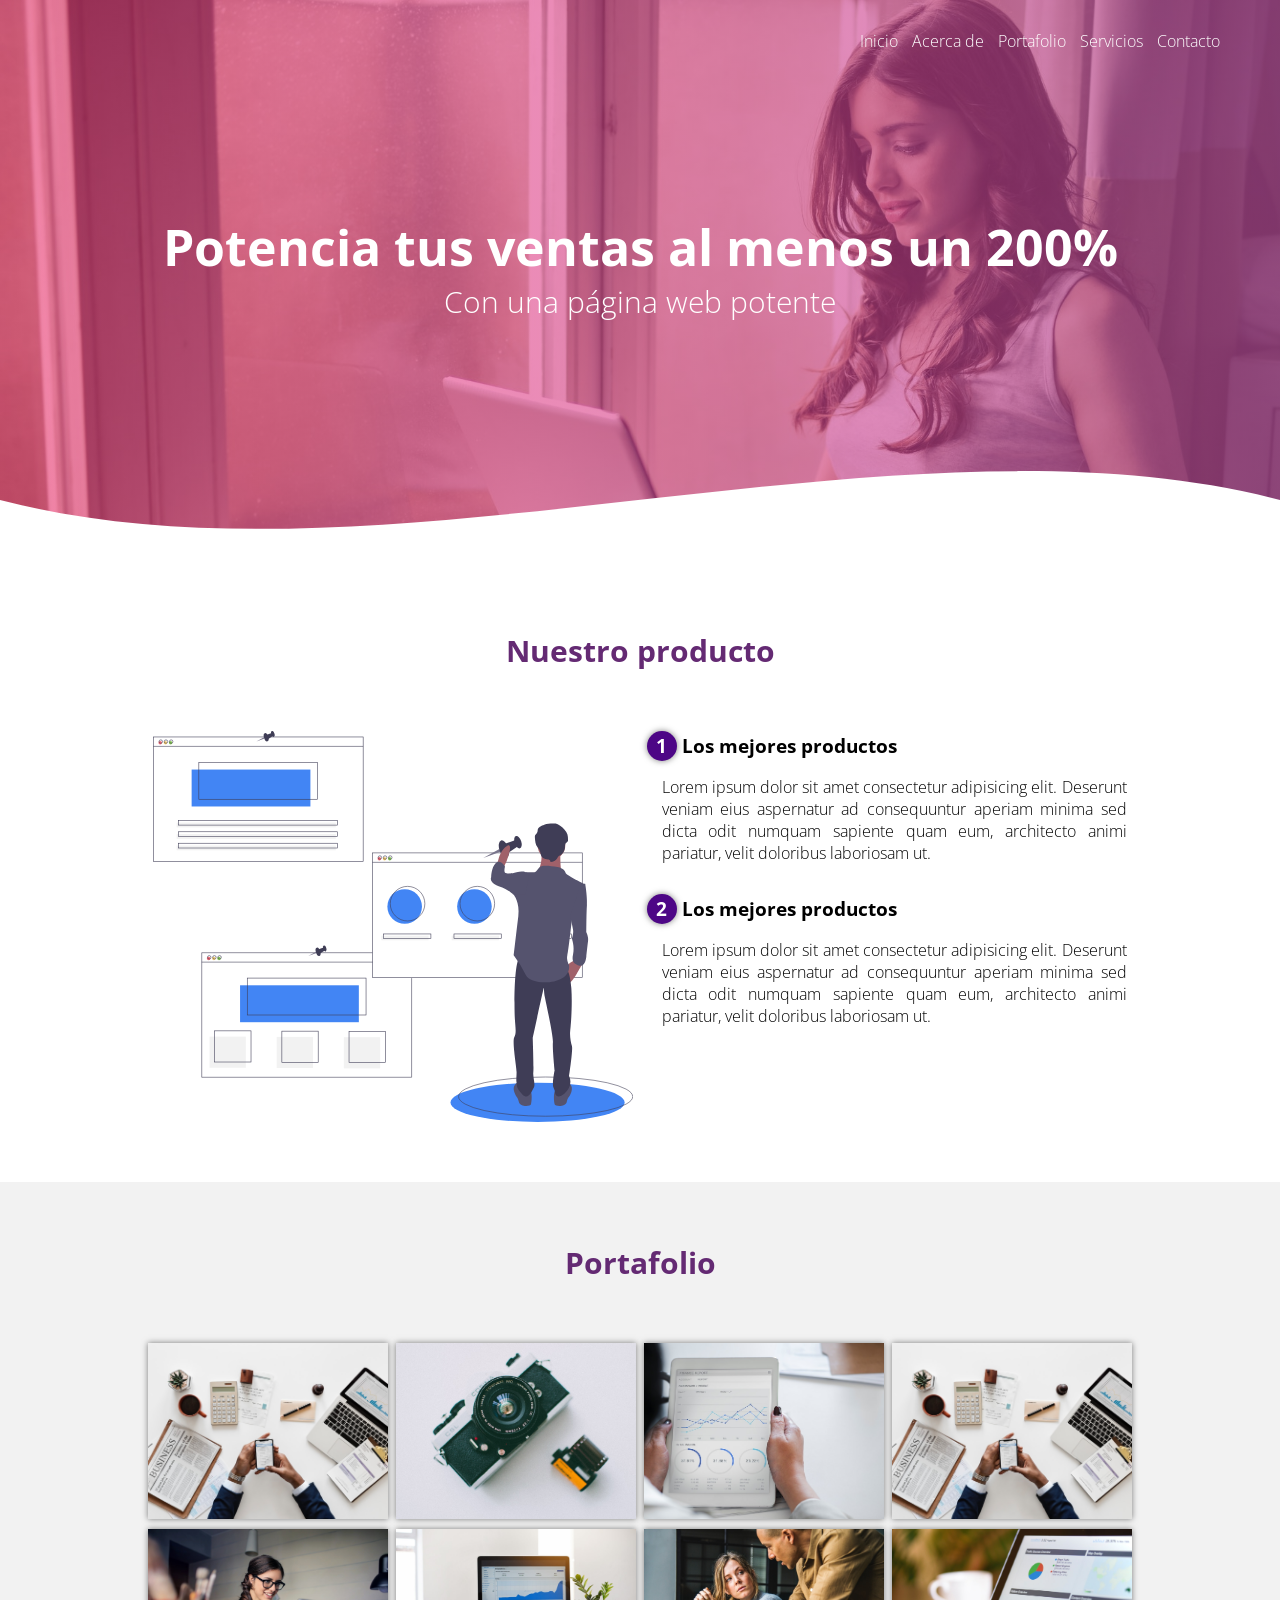
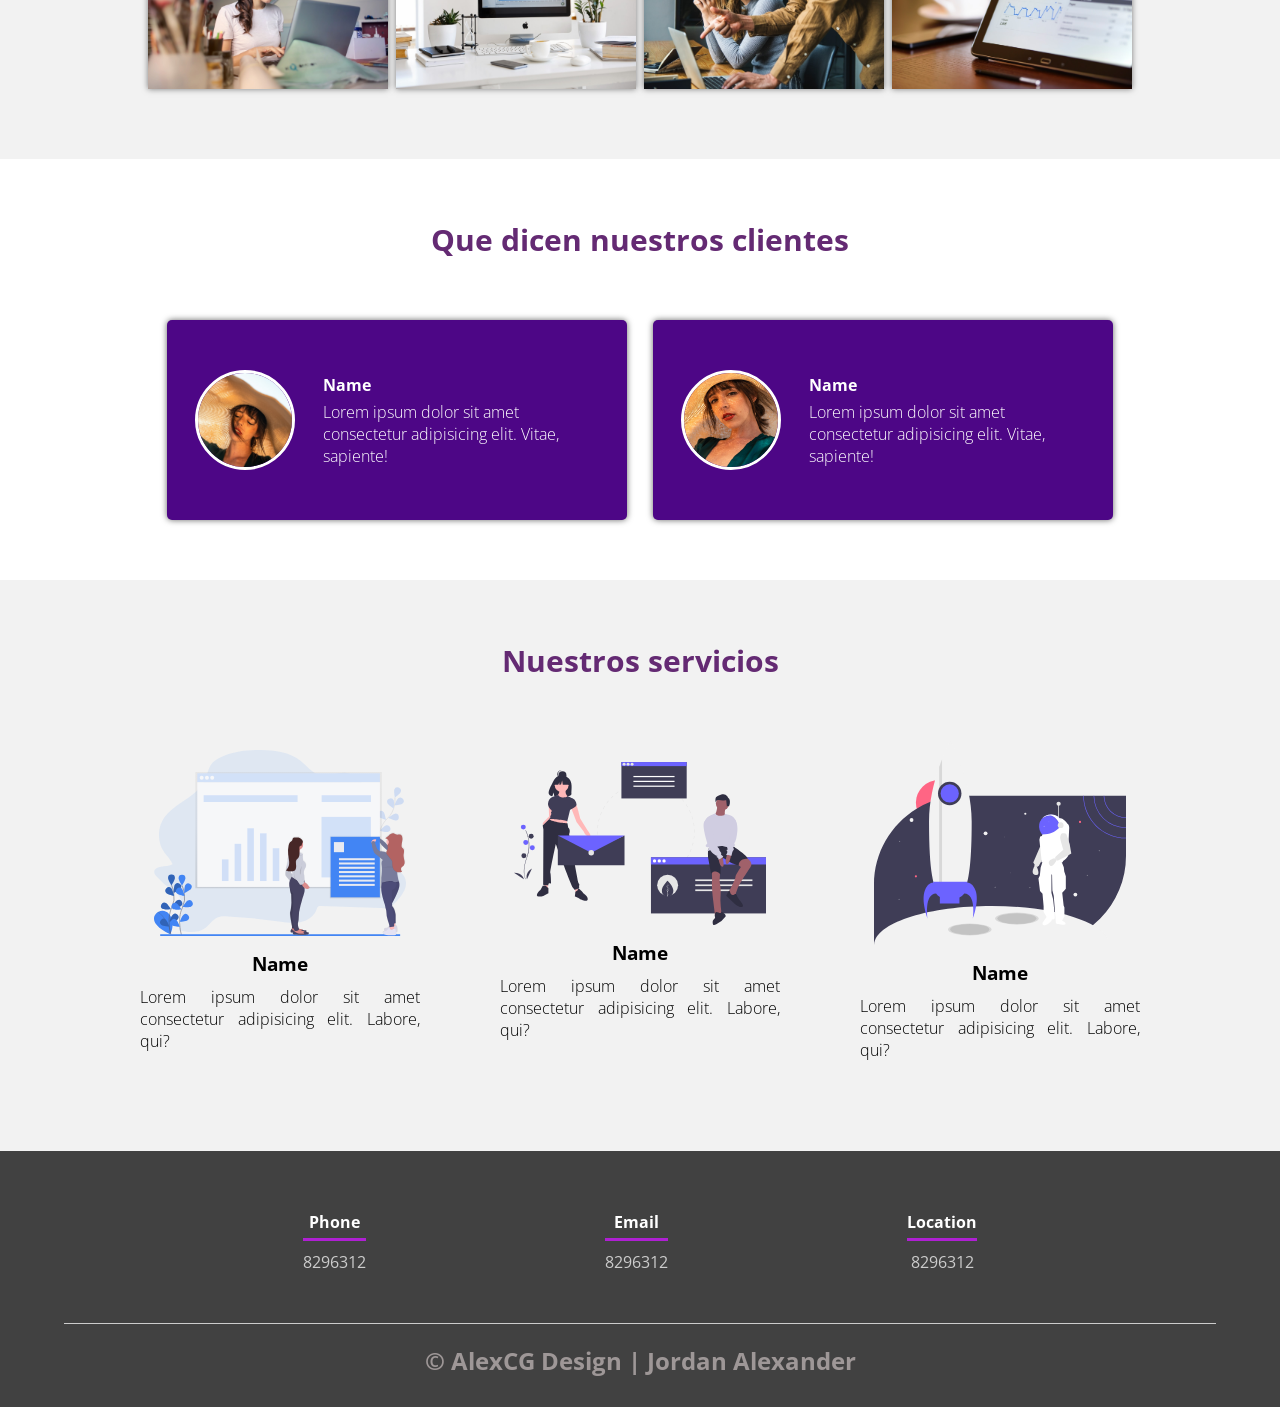
<file: frontend/img/index.html>
<!DOCTYPE html>
<html lang="es">

<head>
    <meta charset="UTF-8">
    <meta name="viewport" content="width=device-width, initial-scale=1.0">
    <meta http-equiv="X-UA-Compatible" content="ie=edge">
    <title>Página web AlexCG</title>
    <link rel="shortcut icon" href="img/alexcgdesign.png" type="image/x-icon">
    <link rel="stylesheet" href="css/estilos.css">
    <link href="https://fonts.googleapis.com/css?family=Open+Sans:300,400,700,800&display=swap" rel="stylesheet"> 
</head>

<body>
    <header>
        <nav>
            <a href="#">Inicio</a>
            <a href="#">Acerca de</a>
            <a href="#">Portafolio</a>
            <a href="#">Servicios</a>
            <a href="#">Contacto</a>
        </nav>
        <section class="textos-header">
            <h1>Potencia tus ventas al menos un 200%</h1>
            <h2>Con una página web potente</h2>
        </section>
        <div class="wave" style="height: 150px; overflow: hidden;"><svg viewBox="0 0 500 150" preserveAspectRatio="none"
                style="height: 100%; width: 100%;">
                <path d="M0.00,49.98 C150.00,150.00 349.20,-50.00 500.00,49.98 L500.00,150.00 L0.00,150.00 Z"
                    style="stroke: none; fill: #fff;"></path>
            </svg></div>
    </header>
    <main>
        <section class="contenedor sobre-nosotros">
            <h2 class="titulo">Nuestro producto</h2>
            <div class="contenedor-sobre-nosotros">
                <img src="img/ilustracion2.svg" alt="" class="imagen-about-us">
                <div class="contenido-textos">
                    <h3><span>1</span>Los mejores productos</h3>
                    <p>Lorem ipsum dolor sit amet consectetur adipisicing elit. Deserunt veniam eius aspernatur ad
                        consequuntur aperiam minima sed dicta odit numquam sapiente quam eum, architecto animi pariatur,
                        velit doloribus laboriosam ut.</p>
                    <h3><span>2</span>Los mejores productos</h3>
                    <p>Lorem ipsum dolor sit amet consectetur adipisicing elit. Deserunt veniam eius aspernatur ad
                        consequuntur aperiam minima sed dicta odit numquam sapiente quam eum, architecto animi pariatur,
                        velit doloribus laboriosam ut.</p>
                </div>
            </div>
        </section>
        <section class="portafolio">
            <div class="contenedor">
                <h2 class="titulo">Portafolio</h2>
                <div class="galeria-port">
                    <div class="imagen-port">
                        <img src="img/img1.jpg" alt="">
                        <div class="hover-galeria">
                            <img src="img/icono1.png" alt="">
                            <p>Nuestro trabajo</p>
                        </div>
                    </div>
                    <div class="imagen-port">
                        <img src="img/img2.jpg" alt="">
                        <div class="hover-galeria">
                            <img src="img/icono1.png" alt="">
                            <p>Nuestro trabajo</p>
                        </div>
                    </div>
                    <div class="imagen-port">
                        <img src="img/img3.jpg" alt="">
                        <div class="hover-galeria">
                            <img src="img/icono1.png" alt="">
                            <p>Nuestro trabajo</p>
                        </div>
                    </div>
                    <div class="imagen-port">
                        <img src="img/img1.jpg" alt="">
                        <div class="hover-galeria">
                            <img src="img/icono1.png" alt="">
                            <p>Nuestro trabajo</p>
                        </div>
                    </div>
                    <div class="imagen-port">
                        <img src="img/img4.jpg" alt="">
                        <div class="hover-galeria">
                            <img src="img/icono1.png" alt="">
                            <p>Nuestro trabajo</p>
                        </div>
                    </div>
                    <div class="imagen-port">
                        <img src="img/img5.jpg" alt="">
                        <div class="hover-galeria">
                            <img src="img/icono1.png" alt="">
                            <p>Nuestro trabajo</p>
                        </div>
                    </div>
                    <div class="imagen-port">
                        <img src="img/img6.jpg" alt="">
                        <div class="hover-galeria">
                            <img src="img/icono1.png" alt="">
                            <p>Nuestro trabajo</p>
                        </div>
                    </div>
                    <div class="imagen-port">
                        <img src="img/img7.jpg" alt="">
                        <div class="hover-galeria">
                            <img src="img/icono1.png" alt="">
                            <p>Nuestro trabajo</p>
                        </div>
                    </div>
                </div>
            </div>
        </section>
        <section class="clientes contenedor">
            <h2 class="titulo">Que dicen nuestros clientes</h2>
            <div class="cards">
                <div class="card">
                    <img src="img/face1.jpg" alt="">
                    <div class="contenido-texto-card">
                        <h4>Name</h4>
                        <p>Lorem ipsum dolor sit amet consectetur adipisicing elit. Vitae, sapiente!</p>
                    </div>
                </div>
                <div class="card">
                    <img src="img/face2.jpg" alt="">
                    <div class="contenido-texto-card">
                        <h4>Name</h4>
                        <p>Lorem ipsum dolor sit amet consectetur adipisicing elit. Vitae, sapiente!</p>
                    </div>
                </div>
            </div>
        </section>
        <section class="about-services">
            <div class="contenedor">
                <h2 class="titulo">Nuestros servicios</h2>
                <div class="servicio-cont">
                    <div class="servicio-ind">
                        <img src="img/ilustracion1.svg" alt="">
                        <h3>Name</h3>
                        <p>Lorem ipsum dolor sit amet consectetur adipisicing elit. Labore, qui?</p>
                    </div>
                    <div class="servicio-ind">
                        <img src="img/ilustracion4.svg" alt="">
                        <h3>Name</h3>
                        <p>Lorem ipsum dolor sit amet consectetur adipisicing elit. Labore, qui?</p>
                    </div>
                    <div class="servicio-ind">
                        <img src="img/ilustracion3.svg" alt="">
                        <h3>Name</h3>
                        <p>Lorem ipsum dolor sit amet consectetur adipisicing elit. Labore, qui?</p>
                    </div>
                </div>
            </div>
        </section>
    </main>
    <footer>
        <div class="contenedor-footer">
            <div class="content-foo">
                <h4>Phone</h4>
                <p>8296312</p>
            </div>
            <div class="content-foo">
                <h4>Email</h4>
                <p>8296312</p>
            </div>
            <div class="content-foo">
                <h4>Location</h4>
                <p>8296312</p>
            </div>
        </div>
        <h2 class="titulo-final">&copy; AlexCG Design | Jordan Alexander</h2>
    </footer>
</body>

</html>
</file>
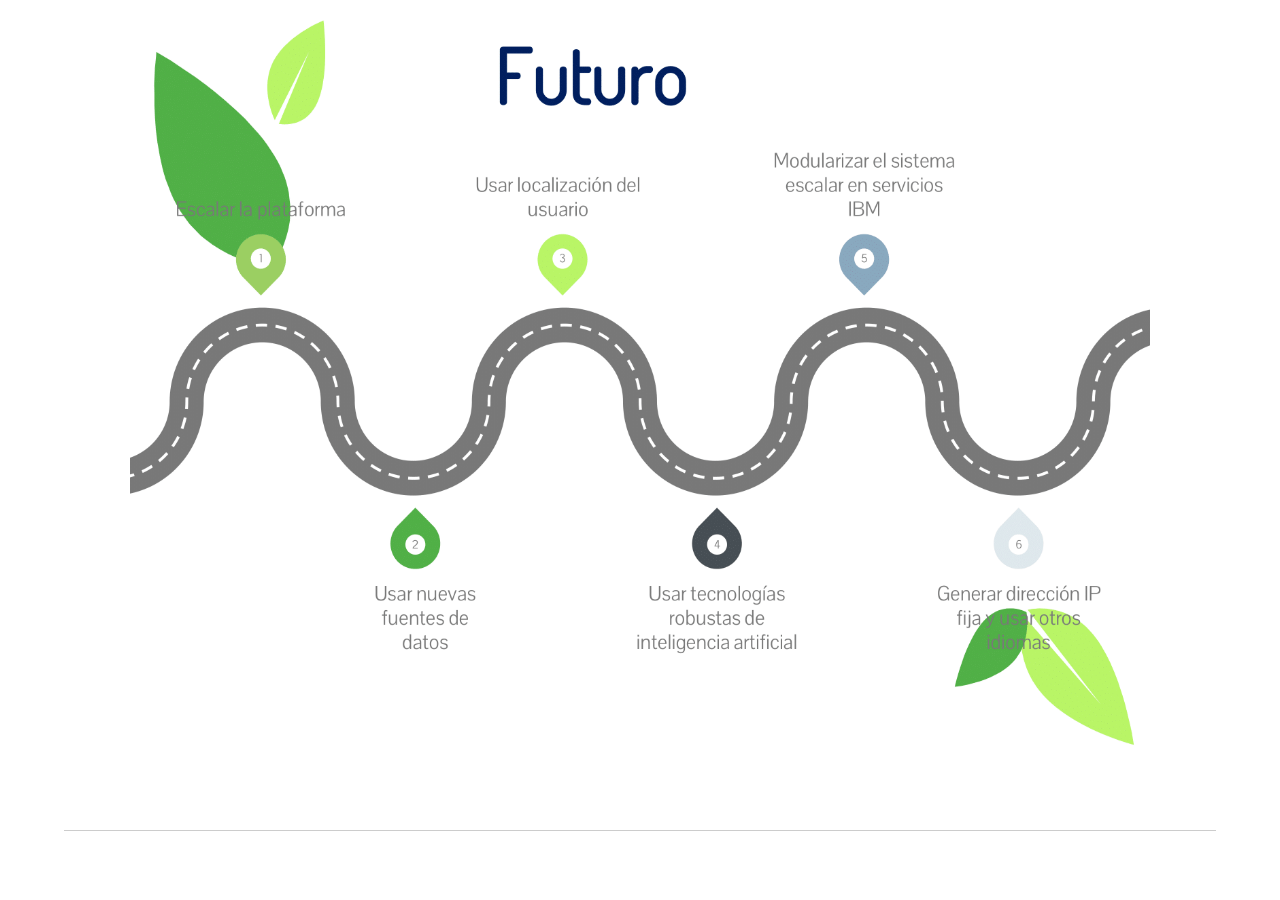
<file: frontend/future.html>
<html>
<style>


* {
    margin: 0;
    padding: 0;
    box-sizing: border-box;
}

body {
    font-family: 'open sans';
}

.contenedor {
    padding: 60px 0;
    width: 90%;
    max-width: 1000px;
    margin: auto;
    overflow: hidden;
}
.h1{
    font-size: 50px;
    font-weight: 300;
    color:#fff;
}
.titulo {
    color: #642a73;
    font-size: 30px;
    text-align: center;
    margin-bottom: 60px;
}

/* About us */

main .sobre-nosotros{
    padding: 30px 0 60px 0;
}
.contenedor-sobre-nosotros{
    display: flex;
    justify-content: space-evenly;
}

.imagen-about-us{
    width: 48%;
}

.sobre-nosotros .contenido-textos{
    width: 48%;
}

.contenido-textos h3{
    margin-bottom: 15px;
}

.contenido-textos h3 span{
    background: #4d0686;
    color: #fff;
    border-radius: 50%;
    display: inline-block;
    text-align: center;
    width: 30px;
    height: 30px;
    padding: 2px;
    box-shadow: 0 0 6px 0 rgba(0, 0, 0, .5);
    margin-right: 5px;
}

.contenido-textos p{
    padding: 0px 0px 30px 15px;
    font-weight: 300;
    text-align: justify;
}

/* Galeria */


.portafolio{
    background: #f2f2f2;
}

.galeria-port{
    display: flex;
    justify-content: space-evenly;
    flex-wrap: wrap;
}

.imagen-port{
    width: 24%;
    margin-bottom: 10px;
    overflow: hidden;
    position: relative;
    cursor: pointer;
    box-shadow: 0 0 6px 0 rgba(0, 0, 0, .5);
}

.imagen-port > img{
    width: 100%;
    height: 100%;
    object-fit: cover;
    display: block;
}

.hover-galeria{
    position: absolute;
    width: 100%;
    height: 100%;
    top: 0;
    transform: scale(0);
    background: hsla(273,91%,27%, 0.7);
    transition: transform .5s;
    display: flex;
    justify-content: center;
    align-items: center;
    flex-direction: column;
}

.hover-galeria img{
    width: 50px;
}

.hover-galeria p{
    color: #fff;
}

.imagen-port:hover .hover-galeria{
    transform: scale(1);
}

/* Clients */

.cards{
    display: flex;
    justify-content: space-evenly;
}

.cards .card{
    background: #4d0686;
    display: flex;
    width: 46%;
    height: 200px;
    align-items: center;
    justify-content: space-evenly;
    border-radius: 5px;
    box-shadow: 0 0 6px 0 rgba(0, 0, 0, 0.6);
}

.cards .card img{
    width: 100px;
    height: 100px;
    object-fit: cover;
    border: 3px solid #fff;
    border-radius: 50%;
    display: block;
}

.cards .card > .contenido-texto-card{
    width: 60%;
    color: #fff;
}

.cards .card > .contenido-texto-card p{
    font-weight: 300;
    padding-top: 5px;
}

/*  Our team */

.about-services{
    background: #f2f2f2;
    padding-bottom: 30px;
}


.servicio-cont{
    display:flex;
    justify-content: space-between;
    align-items: center;
}

.servicio-ind{
    width: 28%;
    text-align: center;
}

.servicio-ind img{
    width: 90%;
}

.servicio-ind h3{
    margin: 10px 0;
}

.servicio-ind p{
    font-weight: 300;
    text-align: justify;
}

/* footer */

footer{
    background: #414141;
    padding: 60px 0 30px 0;
    margin: auto;
    overflow: hidden;
}

.contenedor-footer{
    display: flex;
    width: 90%;
    justify-content: space-evenly;
    margin: auto;
    padding-bottom: 50px;
    border-bottom: 1px solid #ccc;
}

.content-foo{
    text-align: center;
}

.content-foo h4{
    color: #fff;
    border-bottom: 3px solid #af20d3;
    padding-bottom: 5px;
    margin-bottom: 10px;
}

.content-foo p{
    color: #ccc;
}

.titulo-final{
    text-align: center;
    font-size: 24px;
    margin: 20px 0 0 0;
    color: #9e9797;
}

@media screen and (max-width:900px){
    header{
        background-position: center;
    }

    .contenedor-sobre-nosotros{
        flex-direction: column;
        justify-content: center;
        align-items: center;
    }

    .sobre-nosotros .contenido-textos{
        width: 90%;
    }

    .imagen-about-us{
        width: 90%;
    }

    /* Galeria */

    .imagen-port{
        width: 44%;
    }

    /* Clientes */

    .cards{
        flex-direction: column;
        justify-content: center;
        align-items: center;
    }

    .cards .card{
        width: 90%;
    }

    .cards .card:first-child{
        margin-bottom: 30px;
    }

    /* servicios */

    .servicio-cont{
        justify-content: center;
        flex-direction: column;
    }

    .servicio-ind{
        width: 100%;
        text-align: center;
    }

    .servicio-ind:nth-child(1), .servicio-ind:nth-child(2){
        margin-bottom: 60px;
    }

    .servicio-ind img{
        width: 90%;
    }
}

@media screen and (max-width:500px){
    nav{
        text-align: center;
        padding: 30px 0 0 0;
    }

    nav > a{
        margin-right: 5px;
    }

    .textos-header h1{
        font-size: 35px;
    }

    .textos-header h2{
        font-size: 20px;
    }

    /* ABOUT US */

    .imagen-about-us{
        margin-bottom: 60px;
        width: 99%;
    }

    .sobre-nosotros .contenido-textos{
        width: 95%;
    }

    /* Galeria */

    .imagen-port{
        width: 95%;
    }

    /* Clients */

    .cards .card{
        height: 450px;
        display: flex;
        flex-direction: column;
        align-items: center;
    }

    .cards .card img{
        width: 90px;
        height: 90px;
    }

    /* Footer */

    .contenedor-footer{
        flex-direction: column;
        border: none;
    }

    .content-foo{
        margin-bottom: 20px;
        text-align: center;
    }

    .content-foo h4{
        border: none;
    }

    .content-foo p{
        color: #ccc;
        border-bottom: 1px solid #f2f2f2;
        padding-bottom: 20px;
    }

    .titulo-final{
        font-size: 20px;
    }
    .conteima {
    width: 96%;
    max-width: 1280px;
    margin: 0 auto;
    }
    img {
    width: 100%;
    height: auto;
    }
}
</style>
<body>
    <main>
        <section class="contenedor-footer">
            <div class="conteima">
                <img src="img/futuro.png" style="float:center" width="1020" height="780"  alt="" >
            </div>
        </section>
    </main>
<script>
      window.watsonAssistantChatOptions = {
          integrationID: "fe0d7b43-97ea-465c-889c-ade0c7002650", // The ID of this integration.
          region: "us-south", // The region your integration is hosted in.
          serviceInstanceID: "9ccb114b-d032-4f34-ba1d-aa00294e6b35", // The ID of your service instance.
          onLoad: function(instance) { instance.render(); }
      };
      setTimeout(function(){
        const t=document.createElement('script');
        t.src="https://web-chat.global.assistant.watson.appdomain.cloud/loadWatsonAssistantChat.js";
        document.head.appendChild(t);
      });
</script>

</body>

</html>
</file>
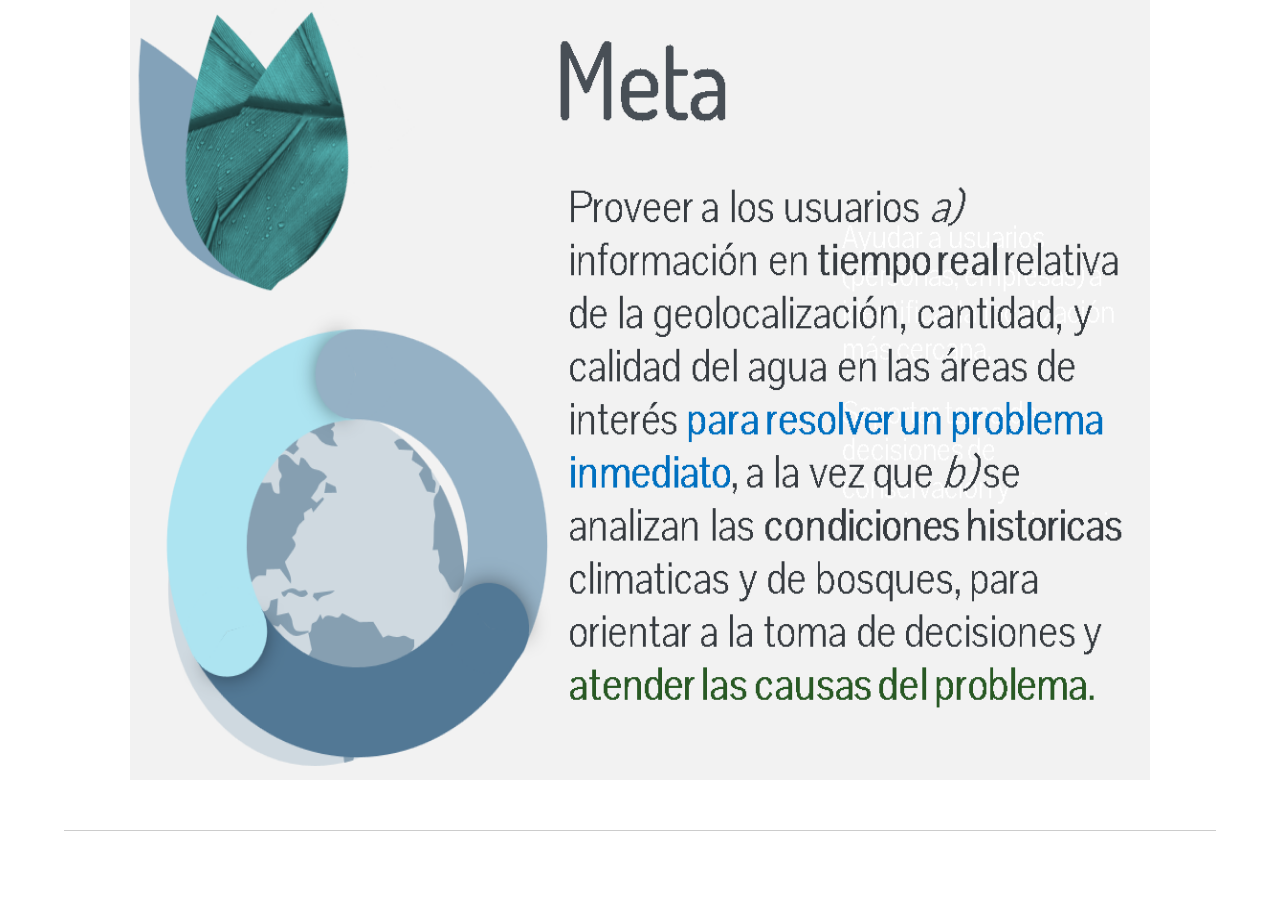
<file: frontend/goal.html>
<html>
<style>


* {
    margin: 0;
    padding: 0;
    box-sizing: border-box;
}

.h1{
    font-size: 50px;
    font-weight: 300;
    color:#fff;
}

/* About us */

main .sobre-nosotros{
    padding: 30px 0 60px 0;
}
.contenedor-sobre-nosotros{
    display: flex;
    justify-content: space-evenly;
}

.imagen-about-us{
    width: 90%;
}

.sobre-nosotros .contenido-textos{
    width: 90%;
}

.contenido-textos h3{
    margin-bottom: 15px;
}

.contenido-textos h3 span{
    background: #4d0686;
    color: #fff;
    border-radius: 50%;
    display: inline-block;
    text-align: center;
    width: 30px;
    height: 30px;
    padding: 2px;
    box-shadow: 0 0 6px 0 rgba(0, 0, 0, .5);
    margin-right: 5px;
}

.contenido-textos p{
    padding: 0px 0px 30px 15px;
    font-weight: 300;
    text-align: justify;
}

/* Galeria */


.portafolio{
    background: #f2f2f2;
}

.galeria-port{
    display: flex;
    justify-content: space-evenly;
    flex-wrap: wrap;
}

.imagen-port{
    width: 24%;
    margin-bottom: 10px;
    overflow: hidden;
    position: relative;
    cursor: pointer;
    box-shadow: 0 0 6px 0 rgba(0, 0, 0, .5);
}

.imagen-port > img{
    width: 100%;
    height: 100%;
    object-fit: cover;
    display: block;
}

.hover-galeria{
    position: absolute;
    width: 100%;
    height: 100%;
    top: 0;
    transform: scale(0);
    background: hsla(273,91%,27%, 0.7);
    transition: transform .5s;
    display: flex;
    justify-content: center;
    align-items: center;
    flex-direction: column;
}

.hover-galeria img{
    width: 50px;
}

.hover-galeria p{
    color: #fff;
}

.imagen-port:hover .hover-galeria{
    transform: scale(1);
}

/* Clients */

.cards{
    display: flex;
    justify-content: space-evenly;
}

.cards .card{
    background: #4d0686;
    display: flex;
    width: 46%;
    height: 200px;
    align-items: center;
    justify-content: space-evenly;
    border-radius: 5px;
    box-shadow: 0 0 6px 0 rgba(0, 0, 0, 0.6);
}

.cards .card img{
    width: 100px;
    height: 100px;
    object-fit: cover;
    border: 3px solid #fff;
    border-radius: 50%;
    display: block;
}

.cards .card > .contenido-texto-card{
    width: 60%;
    color: #fff;
}

.cards .card > .contenido-texto-card p{
    font-weight: 300;
    padding-top: 5px;
}

/*  Our team */

.about-services{
    background: #f2f2f2;
    padding-bottom: 30px;
}


.servicio-cont{
    display:flex;
    justify-content: space-between;
    align-items: center;
}

.servicio-ind{
    width: 28%;
    text-align: center;
}

.servicio-ind img{
    width: 90%;
}

.servicio-ind h3{
    margin: 10px 0;
}

.servicio-ind p{
    font-weight: 300;
    text-align: justify;
}

/* footer */

footer{
    background: #414141;
    padding: 60px 0 30px 0;
    margin: auto;
    overflow: hidden;
}

.contenedor-footer{
    display: flex;
    width: 90%;
    justify-content: space-evenly;
    margin: auto;
    padding-bottom: 50px;
    border-bottom: 1px solid #ccc;
}

.content-foo{
    text-align: center;
}

.content-foo h4{
    color: #fff;
    border-bottom: 3px solid #af20d3;
    padding-bottom: 5px;
    margin-bottom: 10px;
}

.content-foo p{
    color: #ccc;
}

.titulo-final{
    text-align: center;
    font-size: 24px;
    margin: 20px 0 0 0;
    color: #9e9797;
}

@media screen and (max-width:900px){
    header{
        background-position: center;
    }

    .contenedor-sobre-nosotros{
        flex-direction: column;
        justify-content: center;
        align-items: center;
    }

    .sobre-nosotros .contenido-textos{
        width: 90%;
    }

    .imagen-about-us{
        width: 90%;
    }

    /* Galeria */

    .imagen-port{
        width: 44%;
    }

    /* Clientes */

    .cards{
        flex-direction: column;
        justify-content: center;
        align-items: center;
    }

    .cards .card{
        width: 90%;
    }

    .cards .card:first-child{
        margin-bottom: 30px;
    }

    /* servicios */

    .servicio-cont{
        justify-content: center;
        flex-direction: column;
    }

    .servicio-ind{
        width: 100%;
        text-align: center;
    }

    .servicio-ind:nth-child(1), .servicio-ind:nth-child(2){
        margin-bottom: 60px;
    }

    .servicio-ind img{
        width: 90%;
    }
}

@media screen and (max-width:500px){
    nav{
        text-align: center;
        padding: 30px 0 0 0;
    }

    nav > a{
        margin-right: 5px;
    }

    .textos-header h1{
        font-size: 35px;
    }

    .textos-header h2{
        font-size: 20px;
    }

    /* ABOUT US */

    .imagen-about-us{
        margin-bottom: 60px;
        width: 99%;
    }

    .sobre-nosotros .contenido-textos{
        width: 95%;
    }

    /* Galeria */

    .imagen-port{
        width: 95%;
    }

    /* Clients */

    .cards .card{
        height: 450px;
        display: flex;
        flex-direction: column;
        align-items: center;
    }

    .cards .card img{
        width: 90px;
        height: 90px;
    }

    /* Footer */

    .contenedor-footer{
        flex-direction: column;
        border: none;
    }

    .content-foo{
        margin-bottom: 20px;
        text-align: center;
    }

    .content-foo h4{
        border: none;
    }

    .content-foo p{
        color: #ccc;
        border-bottom: 1px solid #f2f2f2;
        padding-bottom: 20px;
    }

    .titulo-final{
        font-size: 20px;
    }
    
    .conteima {
    width: 96%;
    max-width: 1280px;
    margin: 0 auto;
    }
    img {
    width: 100%;
    height: auto;
    }
}
</style>
<body>
    <main>
        <section class="contenedor-footer">
            <div class="conteima">
                <img src="img/meta.png" style="float:center" width="1020" height="780"  alt="" >
            </div>
        </section>
    </main>
<script>
      window.watsonAssistantChatOptions = {
          integrationID: "fe0d7b43-97ea-465c-889c-ade0c7002650", // The ID of this integration.
          region: "us-south", // The region your integration is hosted in.
          serviceInstanceID: "9ccb114b-d032-4f34-ba1d-aa00294e6b35", // The ID of your service instance.
          onLoad: function(instance) { instance.render(); }
      };
      setTimeout(function(){
        const t=document.createElement('script');
        t.src="https://web-chat.global.assistant.watson.appdomain.cloud/loadWatsonAssistantChat.js";
        document.head.appendChild(t);
      });
</script>

</body>

</html>
</file>
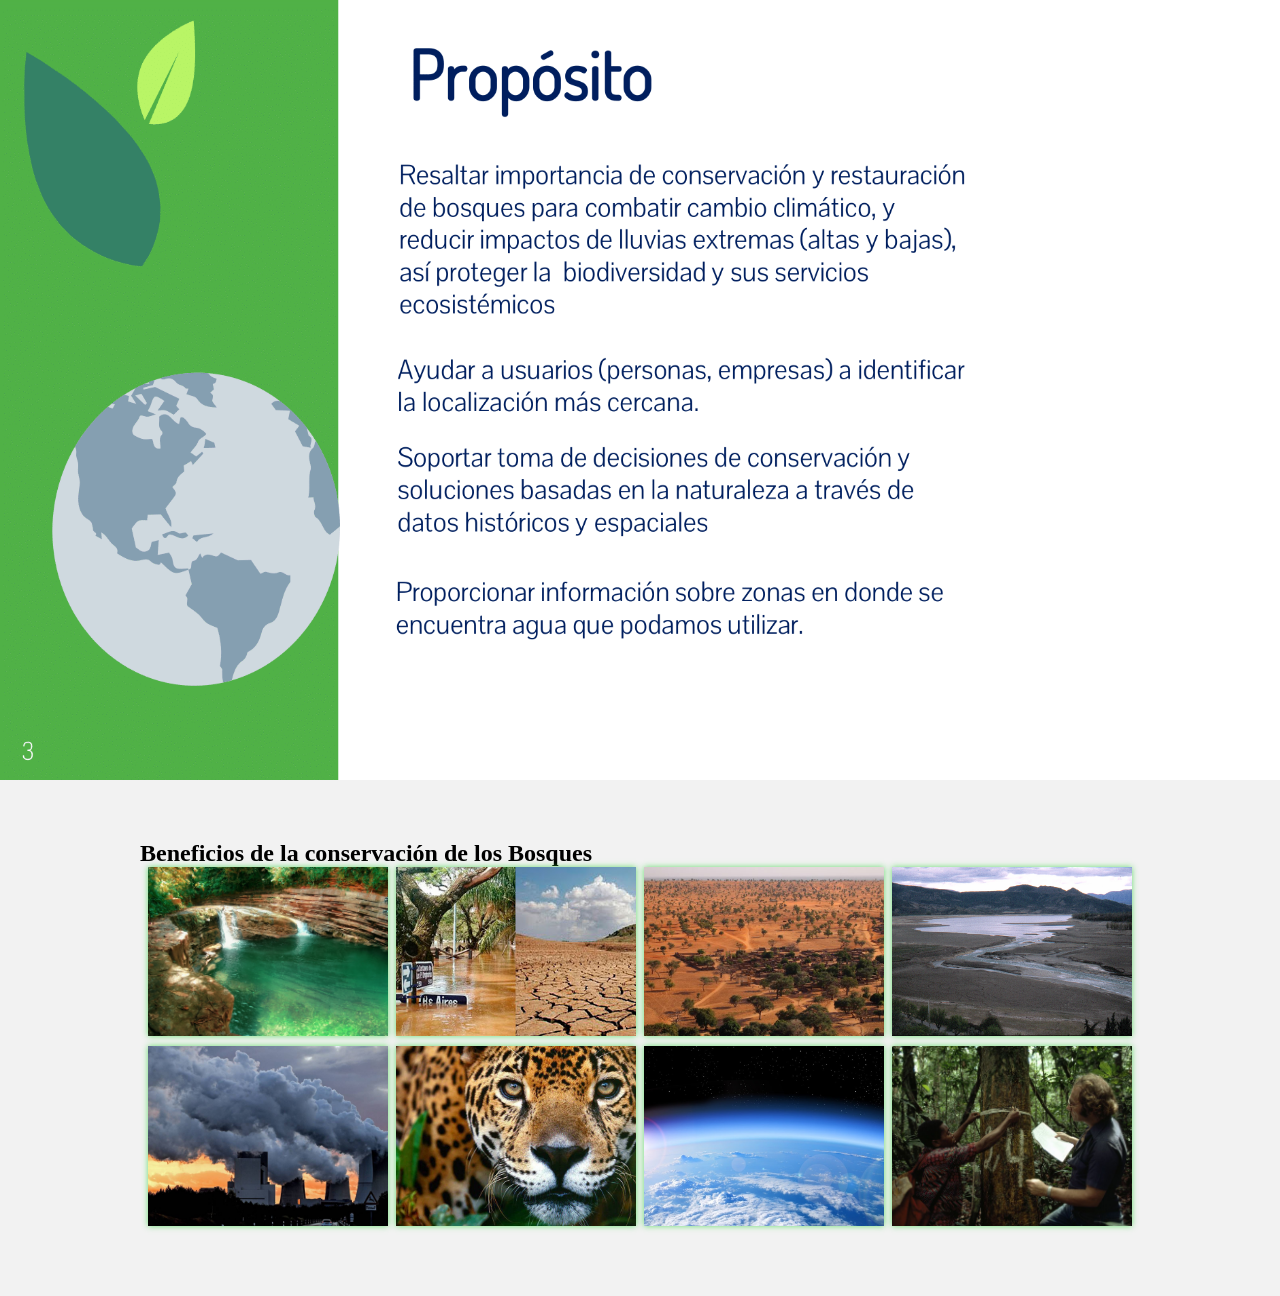
<file: frontend/purple.html>
<html>
<style>
* {
    margin: 0;
    padding: 0;
    box-sizing: border-box;
}

.contenedor {
    padding: 60px 0;
    width: 90%;
    max-width: 1000px;
    margin: auto;
    overflow: hidden;
}

/* Galeria */


.portafolio{
    background: #f2f2f2;
}

.galeria-port{
    display: flex;
    justify-content: space-evenly;
    flex-wrap: wrap;
}

.imagen-port{
    width: 24%;
    margin-bottom: 10px;
    overflow: hidden;
    position: relative;
    cursor: pointer;
    box-shadow: 0 0 6px 0 rgba(42, 212, 51, 0.678);
}

.imagen-port > img{
    width: 100%;
    height: 100%;
    object-fit: cover;
    display: block;
}
.hover-new{
    position: absolute;
    width: 100%;
    height: 100%;
    top: 0;
    transform: scale(0);
    background: hsla(123,91%,67%, 0.7);
    transition: transform .5s;
    display: flex;
    justify-content: center;
    align-items: center;
    flex-direction: column;
}

.hover-galeria{
    position: absolute;
    width: 100%;
    height: 100%;
    top: 0;
    transform: scale(0);
    background: hsla(123,91%,57%, 0.7);
    transition: transform .5s;
    display: flex;
    justify-content: center;
    align-items: center;
    flex-direction: column;
}

.hover-galeria img{
    width: 50px;
}

.hover-galeria p{
    color: rgba(42, 212, 51, 0.678);
}

.imagen-port:hover .hover-galeria{
    transform: scale(1);
}


.content-foo{
    text-align: center;
}

.content-foo h4{
    color: #fff;
    border-bottom: 3px solid #af20d3;
    padding-bottom: 5px;
    margin-bottom: 10px;
}

.content-foo p{
    color: #ccc;
}


@media screen and (max-width:900px){


    .imagen-about-us{
        width: 90%;
    }

    /* Galeria */

    .imagen-port{
        width: 44%;
    }


    /* servicios */

    .servicio-cont{
        justify-content: center;
        flex-direction: column;
    }

    .servicio-ind{
        width: 100%;
        text-align: center;
    }

    .servicio-ind:nth-child(1), .servicio-ind:nth-child(2){
        margin-bottom: 60px;
    }

    .servicio-ind img{
        width: 90%;
    }
}

@media screen and (max-width:500px){

    /* ABOUT US */

    .imagen-about-us{
        margin-bottom: 60px;
        width: 99%;
    }

    .sobre-nosotros .contenido-textos{
        width: 95%;
    }

    /* Galeria */

    .imagen-port{
        width: 95%;
    }

    /* Clients */

    .conteima {
    width: 96%;
    max-width: 1280px;
    margin: 0 auto;
    }
    img {
    width: 100%;
    height: auto;
    }
}
</style>
<body>
    <main>
        <section class="contenedor-footer">
            <div class="conteima">
                <img src="img/proposito.png" style="float:center" width="1020" height="780"  alt="" >
            </div>
        </section>
        <section class="portafolio">
            <div class="contenedor">
            <h1><b>Beneficios de la conservación de los Bosques</b></h1>
                <div class="galeria-port">
                    <div class="imagen-port">
                         <img src="img/paneles/manantial.jpg" alt="">
                        <div class="hover-galeria">
                            <img src="img/icono1.png" alt="">
                            <p>Calidad de Agua</p>
                        </div>
                    </div>
                    <div class="imagen-port">
                        <img src="img/paneles/inundacion.jpg" alt="">
                        <div class="hover-galeria">
                            <img src="img/icono1.png" alt="">
                            <p>Cantidad de Agua</p>
                        </div>
                    </div>
                    <div class="imagen-port">
                        <img src="img/paneles/desierto.jpg" alt="">
                        <div class="hover-galeria">
                            <img src="img/icono1.png" alt="">
                            <p>Temperatura</p>
                        </div>
                    </div>
                    <div class="imagen-port">
                        <img src="img/paneles/sedimentado.jpg" alt="">
                        <div class="hover-galeria">
                            <img src="img/icono1.png" alt="">
                            <p>Retención de Sedimentos</p>
                        </div>
                    </div>
                    <div class="imagen-port">
                        <img src="img/paneles/co.jpg" alt="">
                        <div class="hover-galeria">
                            <img src="img/icono1.png" alt="">
                            <p>Captura de Carbono</p>
                        </div>
                    </div>
                    <div class="imagen-port">
                        <img src="img/paneles/jaguar.jpg" alt="">
                        <div class="hover-galeria">
                            <img src="img/icono1.png" alt="">
                            <p>Habitat de Especies</p>
                        </div>
                    </div>
                    <div class="imagen-port">
                        <img src="img/paneles/atmosfera.jpg" alt="">
                        <div class="hover-galeria">
                            <img src="img/icono1.png" alt="">
                            <p>Mitigación Cambio Climatico</p>
                        </div>
                    </div>
                    <div class="imagen-port">
                        <img src="img/paneles/cientifico.jpg" alt="">
                        <div class="hover-galeria">
                            <img src="img/icono1.png" alt="">
                            <p>Ciencia e Investigación</p>
                        </div>
                    </div>
                </div>
            </div>
        </section>
    </main>
</body>

</html>
</file>
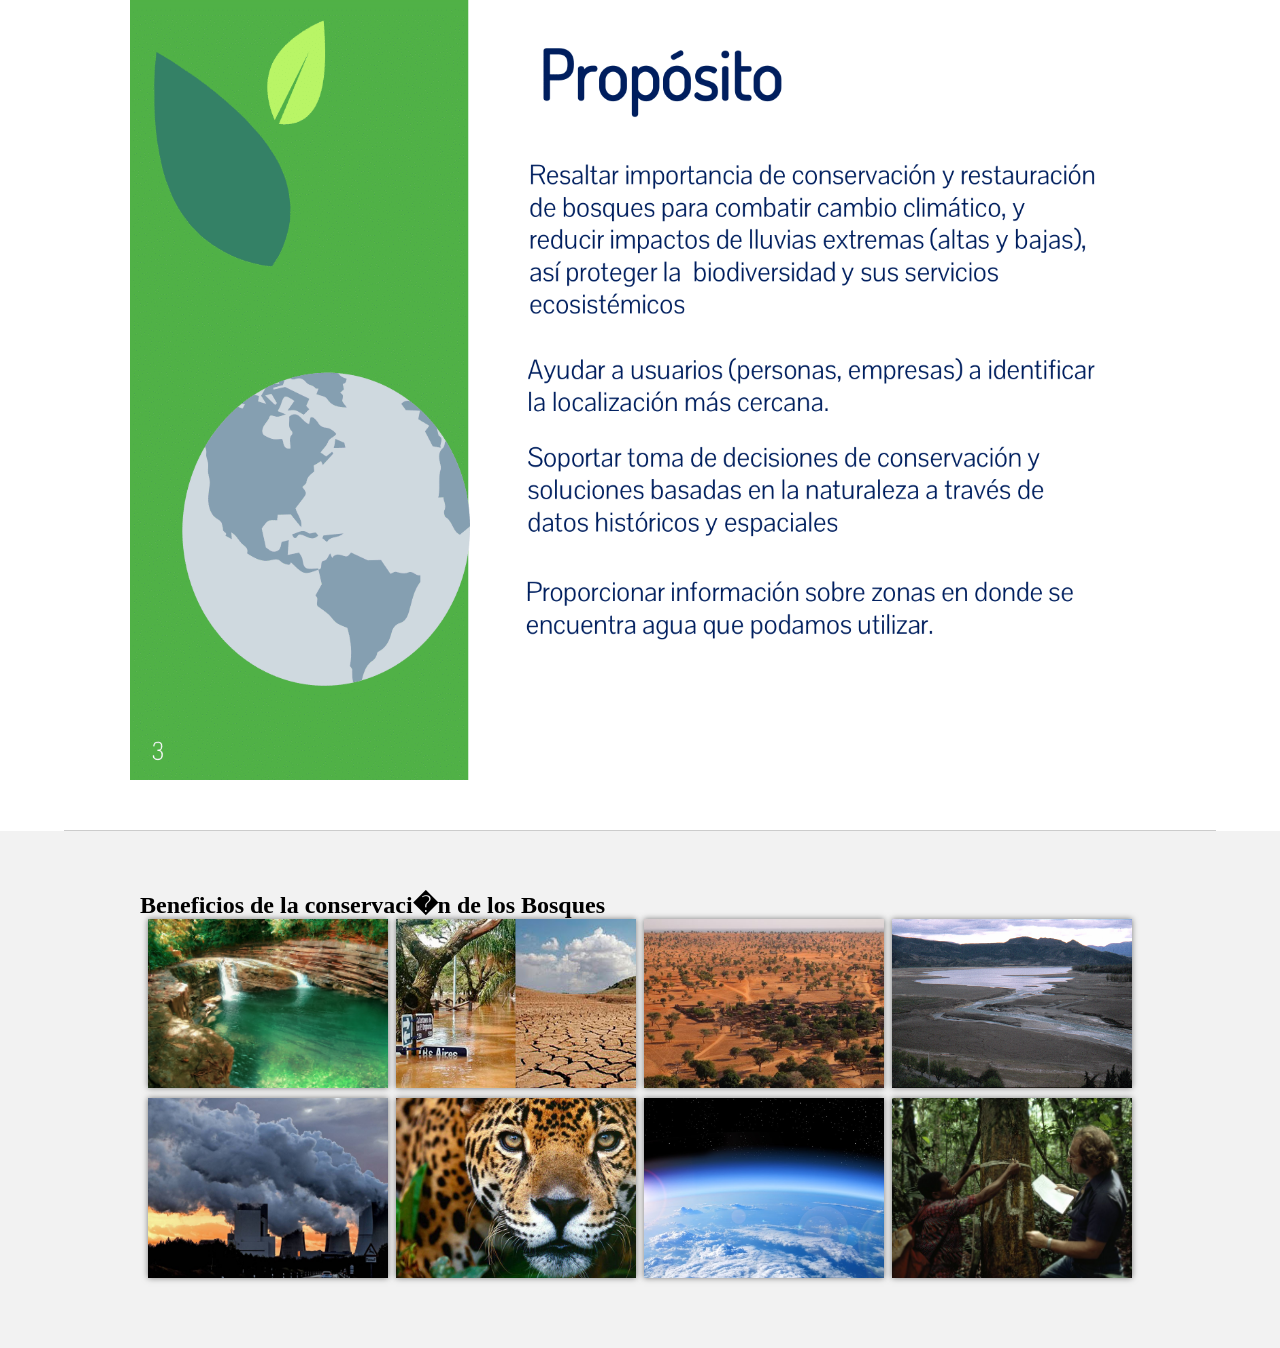
<file: frontend/purpleDos.html>
<html lang="es">

<head>
    <meta charset="UTF-8">
    <meta name="viewport" content="width=device-width, initial-scale=1.0">
    <meta http-equiv="X-UA-Compatible" content="ie=edge">
</head>
<style>
* {
    margin: 0;
    padding: 0;
    box-sizing: border-box;
}

body {
    font-family: 'open sans';
}

.contenedor {
    padding: 60px 0;
    width: 90%;
    max-width: 1000px;
    margin: auto;
    overflow: hidden;
}

/* Galeria */


.portafolio{
    background: #f2f2f2;
}

.galeria-port{
    display: flex;
    justify-content: space-evenly;
    flex-wrap: wrap;
}

.imagen-port{
    width: 24%;
    margin-bottom: 10px;
    overflow: hidden;
    position: relative;
    cursor: pointer;
    box-shadow: 0 0 6px 0 rgba(0, 0, 0, .5);
}

.imagen-port > img{
    width: 100%;
    height: 100%;
    object-fit: cover;
    display: block;
}
.hover-new{
    position: absolute;
    width: 100%;
    height: 100%;
    top: 0;
    transform: scale(0);
    background: hsla(123,91%,67%, 0.7);
    transition: transform .5s;
    display: flex;
    justify-content: center;
    align-items: center;
    flex-direction: column;
}

.hover-galeria{
    position: absolute;
    width: 100%;
    height: 100%;
    top: 0;
    transform: scale(0);
    background: hsla(123,91%,57%, 0.7);
    transition: transform .5s;
    display: flex;
    justify-content: center;
    align-items: center;
    flex-direction: column;
}

.hover-galeria img{
    width: 50px;
}

.hover-galeria p{
    color: #fff;
}

.imagen-port:hover .hover-galeria{
    transform: scale(1);
}


/* footer */

footer{
    background: #414141;
    padding: 60px 0 30px 0;
    margin: auto;
    overflow: hidden;
}

.contenedor-footer{
    display: flex;
    width: 90%;
    justify-content: space-evenly;
    margin: auto;
    padding-bottom: 50px;
    border-bottom: 1px solid #ccc;
}

.content-foo{
    text-align: center;
}

.content-foo h4{
    color: #fff;
    border-bottom: 3px solid #af20d3;
    padding-bottom: 5px;
    margin-bottom: 10px;
}

.content-foo p{
    color: #ccc;
}

.titulo-final{
    text-align: center;
    font-size: 24px;
    margin: 20px 0 0 0;
    color: #9e9797;
}

@media screen and (max-width:900px){
    header{
        background-position: center;
    }

    .contenedor-sobre-nosotros{
        flex-direction: column;
        justify-content: center;
        align-items: center;
    }

    .sobre-nosotros .contenido-textos{
        width: 90%;
    }

    .imagen-about-us{
        width: 90%;
    }

    /* Galeria */

    .imagen-port{
        width: 44%;
    }

    /* Clientes */

    .cards{
        flex-direction: column;
        justify-content: center;
        align-items: center;
    }

    .cards .card{
        width: 90%;
    }

    .cards .card:first-child{
        margin-bottom: 30px;
    }

    /* servicios */

    .servicio-cont{
        justify-content: center;
        flex-direction: column;
    }

    .servicio-ind{
        width: 100%;
        text-align: center;
    }

    .servicio-ind:nth-child(1), .servicio-ind:nth-child(2){
        margin-bottom: 60px;
    }

    .servicio-ind img{
        width: 90%;
    }
}

@media screen and (max-width:500px){
 

    .textos-header h1{
        font-size: 35px;
    }

    .textos-header h2{
        font-size: 20px;
    }

    /* ABOUT US */

    .imagen-about-us{
        margin-bottom: 60px;
        width: 99%;
    }

    .sobre-nosotros .contenido-textos{
        width: 95%;
    }

    /* Galeria */

    .imagen-port{
        width: 95%;
    }

    /* Footer */

    .contenedor-footer{
        flex-direction: column;
        border: none;
    }

    .content-foo{
        margin-bottom: 20px;
        text-align: center;
    }

    .content-foo h4{
        border: none;
    }

    .content-foo p{
        color: #ccc;
        border-bottom: 1px solid #f2f2f2;
        padding-bottom: 20px;
    }

    .titulo-final{
        font-size: 20px;
    }
    .conteima {
    width: 96%;
    max-width: 1280px;
    margin: 0 auto;
    }
    img {
    width: 100%;
    height: auto;
    }
}
</style>
<body>
    <main>
        <section class="contenedor-footer">
            <div class="conteima">
                <img src="img/proposito.png" style="float:center" width="1020" height="780"  alt="" >
            </div>
        </section>
        <section class="portafolio">
            <div class="contenedor">
            <h1><b>Beneficios de la conservaci�n de los Bosques</b></h1>
                <div class="galeria-port">
                    <div class="imagen-port">
                         <img src="img/paneles/manantial.jpg" alt="">
                        <div class="hover-galeria">
                            <img src="img/icono1.png" alt="">
                            <p>Calidad de Agua</p>
                        </div>
                    </div>
                    <div class="imagen-port">
                        <img src="img/paneles/inundacion.jpg" alt="">
                        <div class="hover-galeria">
                            <img src="img/icono1.png" alt="">
                            <p>Cantidad de Agua</p>
                        </div>
                    </div>
                    <div class="imagen-port">
                        <img src="img/paneles/desierto.jpg" alt="">
                        <div class="hover-galeria">
                            <img src="img/icono1.png" alt="">
                            <p>Temperatura</p>
                        </div>
                    </div>
                    <div class="imagen-port">
                        <img src="img/paneles/sedimentado.jpg" alt="">
                        <div class="hover-galeria">
                            <img src="img/icono1.png" alt="">
                            <p>Retenci�n de Sedimentos</p>
                        </div>
                    </div>
                    <div class="imagen-port">
                        <img src="img/paneles/co.jpg" alt="">
                        <div class="hover-galeria">
                            <img src="img/icono1.png" alt="">
                            <p>Captura de Carbono</p>
                        </div>
                    </div>
                    <div class="imagen-port">
                        <img src="img/paneles/jaguar.jpg" alt="">
                        <div class="hover-galeria">
                            <img src="img/icono1.png" alt="">
                            <p>Habitat de Especies</p>
                        </div>
                    </div>
                    <div class="imagen-port">
                        <img src="img/paneles/atmosfera.jpg" alt="">
                        <div class="hover-galeria">
                            <img src="img/icono1.png" alt="">
                            <p>Mitigaci�n Cambio Climatico</p>
                        </div>
                    </div>
                    <div class="imagen-port">
                        <img src="img/paneles/cientifico.jpg" alt="">
                        <div class="hover-galeria">
                            <img src="img/icono1.png" alt="">
                            <p>Ciencia e Investigaci�n</p>
                        </div>
                    </div>
                </div>
            </div>
        </section>
    </main>
</body>
</html>
</file>
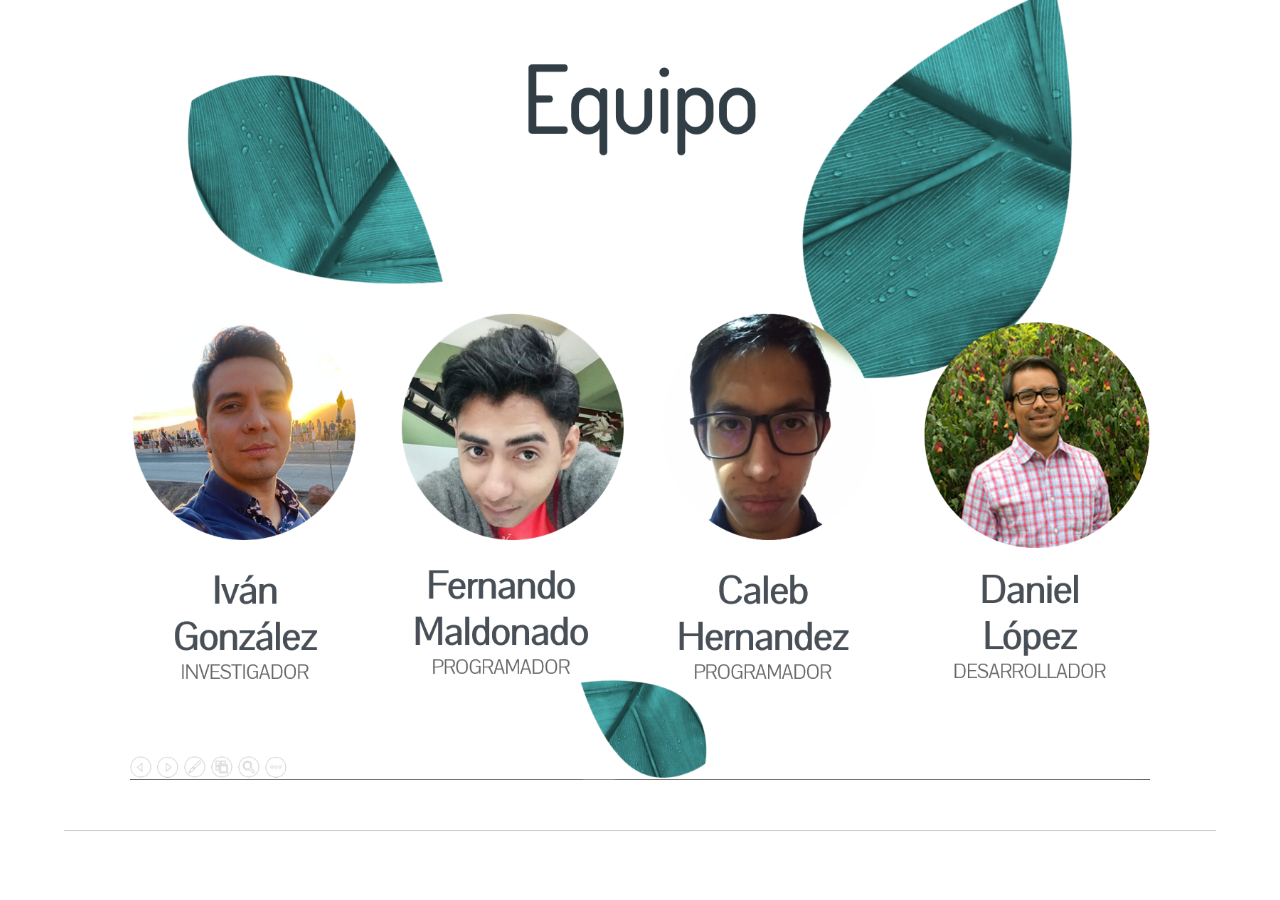
<file: frontend/team.html>
<html>
<style>


* {
    margin: 0;
    padding: 0;
    box-sizing: border-box;
}

body {
    font-family: 'open sans';
}

.contenedor {
    padding: 60px 0;
    width: 90%;
    max-width: 1000px;
    margin: auto;
    overflow: hidden;
}
.h1{
    font-size: 50px;
    font-weight: 300;
    color:#fff;
}
.titulo {
    color: #642a73;
    font-size: 30px;
    text-align: center;
    margin-bottom: 60px;
}

/* About us */

main .sobre-nosotros{
    padding: 30px 0 60px 0;
}
.contenedor-sobre-nosotros{
    display: flex;
    justify-content: space-evenly;
}

.imagen-about-us{
    width: 48%;
}

.sobre-nosotros .contenido-textos{
    width: 48%;
}

.contenido-textos h3{
    margin-bottom: 15px;
}

.contenido-textos h3 span{
    background: #4d0686;
    color: #fff;
    border-radius: 50%;
    display: inline-block;
    text-align: center;
    width: 30px;
    height: 30px;
    padding: 2px;
    box-shadow: 0 0 6px 0 rgba(0, 0, 0, .5);
    margin-right: 5px;
}

.contenido-textos p{
    padding: 0px 0px 30px 15px;
    font-weight: 300;
    text-align: justify;
}

/* Galeria */


.portafolio{
    background: #f2f2f2;
}

.galeria-port{
    display: flex;
    justify-content: space-evenly;
    flex-wrap: wrap;
}

.imagen-port{
    width: 24%;
    margin-bottom: 10px;
    overflow: hidden;
    position: relative;
    cursor: pointer;
    box-shadow: 0 0 6px 0 rgba(0, 0, 0, .5);
}

.imagen-port > img{
    width: 100%;
    height: 100%;
    object-fit: cover;
    display: block;
}

.hover-galeria{
    position: absolute;
    width: 100%;
    height: 100%;
    top: 0;
    transform: scale(0);
    background: hsla(273,91%,27%, 0.7);
    transition: transform .5s;
    display: flex;
    justify-content: center;
    align-items: center;
    flex-direction: column;
}

.hover-galeria img{
    width: 50px;
}

.hover-galeria p{
    color: #fff;
}

.imagen-port:hover .hover-galeria{
    transform: scale(1);
}

/* Clients */

.cards{
    display: flex;
    justify-content: space-evenly;
}

.cards .card{
    background: #4d0686;
    display: flex;
    width: 46%;
    height: 200px;
    align-items: center;
    justify-content: space-evenly;
    border-radius: 5px;
    box-shadow: 0 0 6px 0 rgba(0, 0, 0, 0.6);
}

.cards .card img{
    width: 100px;
    height: 100px;
    object-fit: cover;
    border: 3px solid #fff;
    border-radius: 50%;
    display: block;
}

.cards .card > .contenido-texto-card{
    width: 60%;
    color: #fff;
}

.cards .card > .contenido-texto-card p{
    font-weight: 300;
    padding-top: 5px;
}

/*  Our team */

.about-services{
    background: #f2f2f2;
    padding-bottom: 30px;
}


.servicio-cont{
    display:flex;
    justify-content: space-between;
    align-items: center;
}

.servicio-ind{
    width: 28%;
    text-align: center;
}

.servicio-ind img{
    width: 90%;
}

.servicio-ind h3{
    margin: 10px 0;
}

.servicio-ind p{
    font-weight: 300;
    text-align: justify;
}

/* footer */

footer{
    background: #414141;
    padding: 60px 0 30px 0;
    margin: auto;
    overflow: hidden;
}

.contenedor-footer{
    display: flex;
    width: 90%;
    justify-content: space-evenly;
    margin: auto;
    padding-bottom: 50px;
    border-bottom: 1px solid #ccc;
}

.content-foo{
    text-align: center;
}

.content-foo h4{
    color: #fff;
    border-bottom: 3px solid #af20d3;
    padding-bottom: 5px;
    margin-bottom: 10px;
}

.content-foo p{
    color: #ccc;
}

.titulo-final{
    text-align: center;
    font-size: 24px;
    margin: 20px 0 0 0;
    color: #9e9797;
}

@media screen and (max-width:900px){
    header{
        background-position: center;
    }

    .contenedor-sobre-nosotros{
        flex-direction: column;
        justify-content: center;
        align-items: center;
    }

    .sobre-nosotros .contenido-textos{
        width: 90%;
    }

    .imagen-about-us{
        width: 90%;
    }

    /* Galeria */

    .imagen-port{
        width: 44%;
    }

    /* Clientes */

    .cards{
        flex-direction: column;
        justify-content: center;
        align-items: center;
    }

    .cards .card{
        width: 90%;
    }

    .cards .card:first-child{
        margin-bottom: 30px;
    }

    /* servicios */

    .servicio-cont{
        justify-content: center;
        flex-direction: column;
    }

    .servicio-ind{
        width: 100%;
        text-align: center;
    }

    .servicio-ind:nth-child(1), .servicio-ind:nth-child(2){
        margin-bottom: 60px;
    }

    .servicio-ind img{
        width: 90%;
    }
}

@media screen and (max-width:500px){
    nav{
        text-align: center;
        padding: 30px 0 0 0;
    }

    nav > a{
        margin-right: 5px;
    }

    .textos-header h1{
        font-size: 35px;
    }

    .textos-header h2{
        font-size: 20px;
    }

    /* ABOUT US */

    .imagen-about-us{
        margin-bottom: 60px;
        width: 99%;
    }

    .sobre-nosotros .contenido-textos{
        width: 95%;
    }

    /* Galeria */

    .imagen-port{
        width: 95%;
    }

    /* Clients */

    .cards .card{
        height: 450px;
        display: flex;
        flex-direction: column;
        align-items: center;
    }

    .cards .card img{
        width: 90px;
        height: 90px;
    }

    /* Footer */

    .contenedor-footer{
        flex-direction: column;
        border: none;
    }

    .content-foo{
        margin-bottom: 20px;
        text-align: center;
    }

    .content-foo h4{
        border: none;
    }

    .content-foo p{
        color: #ccc;
        border-bottom: 1px solid #f2f2f2;
        padding-bottom: 20px;
    }

    .titulo-final{
        font-size: 20px;
    }
    .conteima {
    width: 96%;
    max-width: 1280px;
    margin: 0 auto;
    }
    img {
    width: 100%;
    height: auto;
    }
}
</style>
<body>
    <main>
        <section class="contenedor-footer">
            <div class="conteima">
                <img src="img/equipo.png" style="float:center" width="1020" height="780"  alt="" >
            </div>
        </section>
    </main>
<script>
      window.watsonAssistantChatOptions = {
          integrationID: "fe0d7b43-97ea-465c-889c-ade0c7002650", // The ID of this integration.
          region: "us-south", // The region your integration is hosted in.
          serviceInstanceID: "9ccb114b-d032-4f34-ba1d-aa00294e6b35", // The ID of your service instance.
          onLoad: function(instance) { instance.render(); }
      };
      setTimeout(function(){
        const t=document.createElement('script');
        t.src="https://web-chat.global.assistant.watson.appdomain.cloud/loadWatsonAssistantChat.js";
        document.head.appendChild(t);
      });
</script>

</body>

</html>
</file>
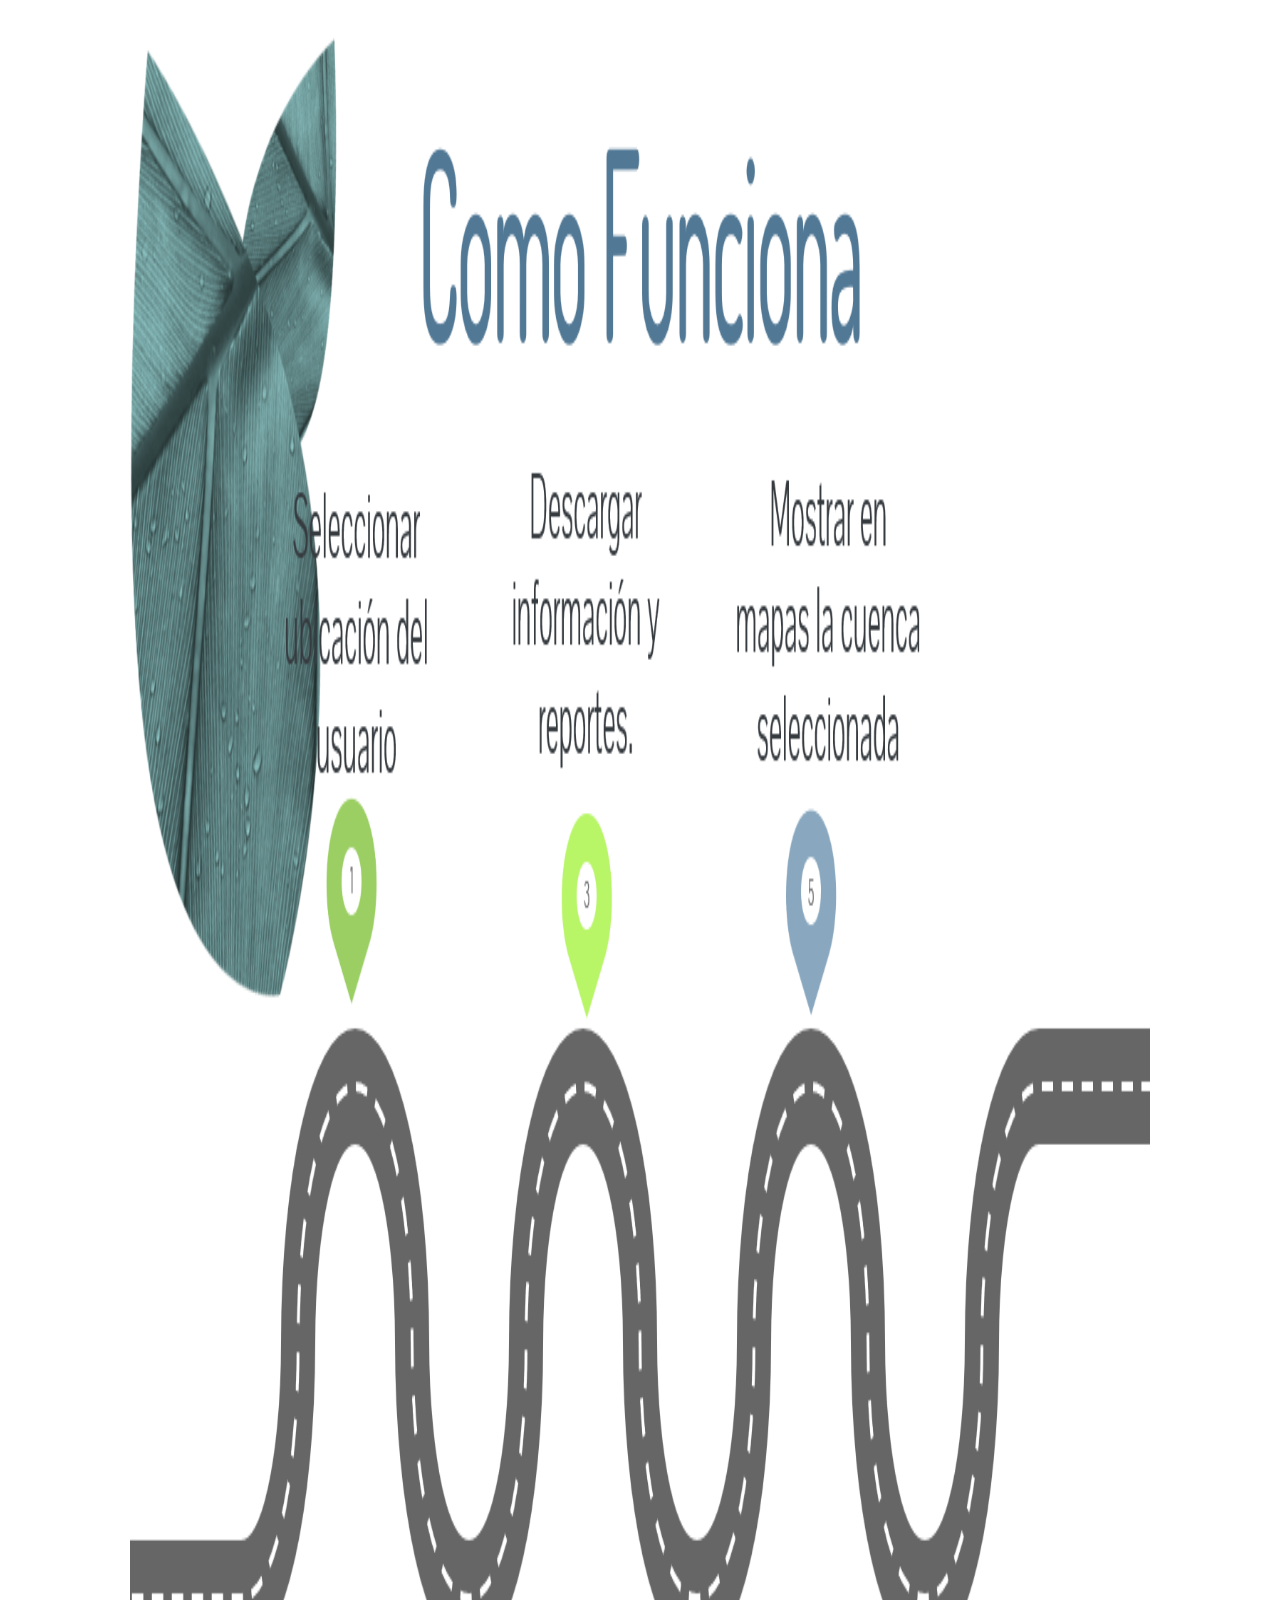
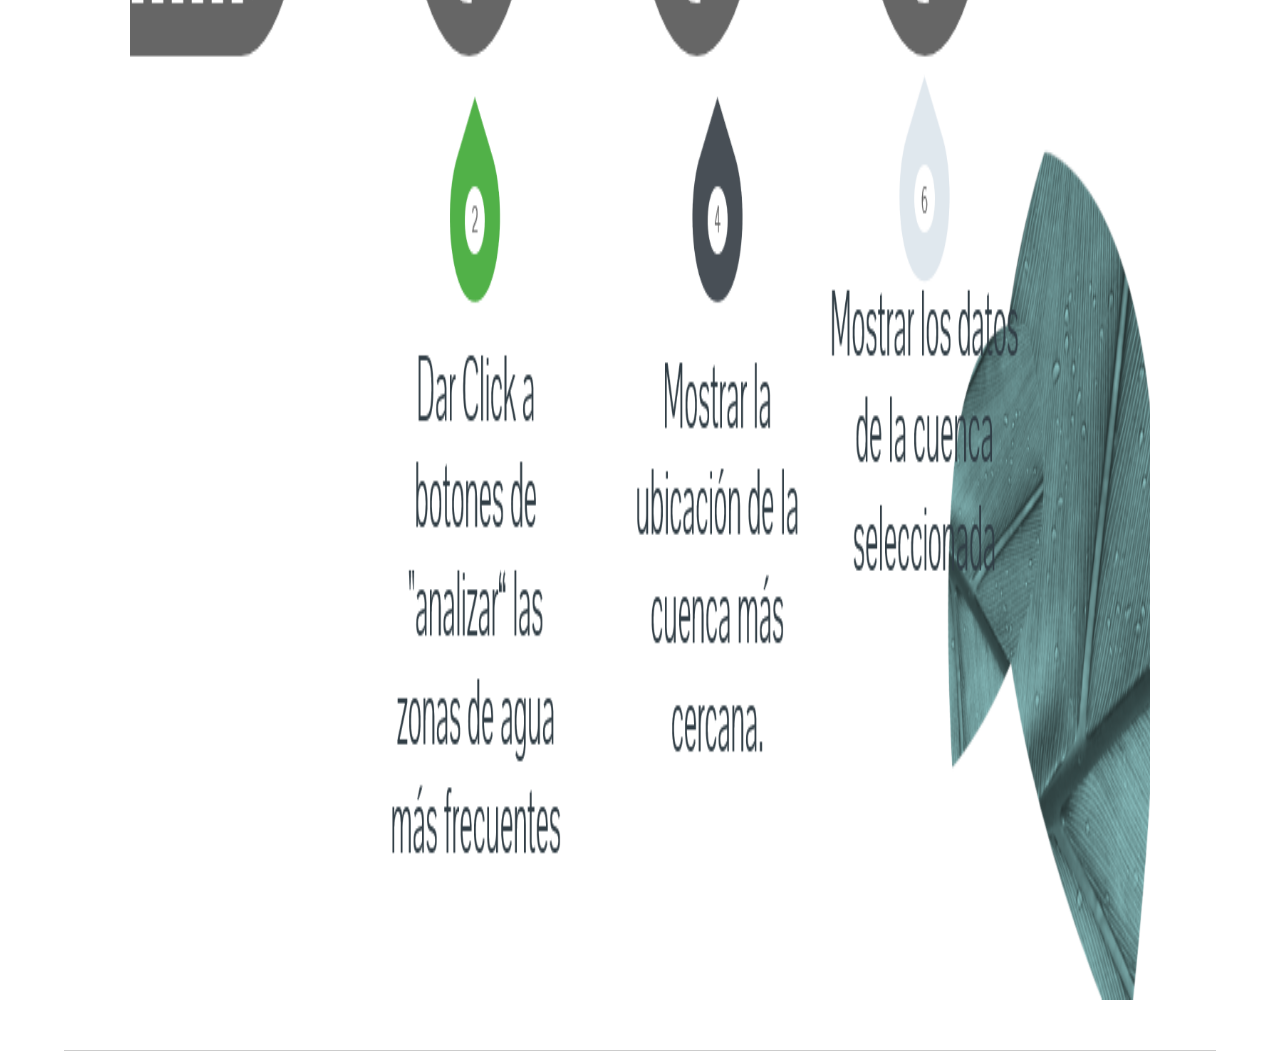
<file: frontend/works.html>
<html>
<style>
* {
    margin: 0;
    padding: 0;
    box-sizing: border-box;
}

.h1{
    font-size: 50px;
    font-weight: 300;
    color:#fff;
}

/* About us */

main .sobre-nosotros{
    padding: 30px 0 60px 0;
}
.contenedor-sobre-nosotros{
    display: flex;
    justify-content: space-evenly;
}

.imagen-about-us{
    width: 90%;
}

.sobre-nosotros .contenido-textos{
    width: 90%;
}

.contenido-textos h3{
    margin-bottom: 15px;
}

.contenido-textos h3 span{
    background: #4d0686;
    color: #fff;
    border-radius: 50%;
    display: inline-block;
    text-align: center;
    width: 30px;
    height: 30px;
    padding: 2px;
    box-shadow: 0 0 6px 0 rgba(0, 0, 0, .5);
    margin-right: 5px;
}

.contenido-textos p{
    padding: 0px 0px 30px 15px;
    font-weight: 300;
    text-align: justify;
}

/* Galeria */


.portafolio{
    background: #f2f2f2;
}

.galeria-port{
    display: flex;
    justify-content: space-evenly;
    flex-wrap: wrap;
}

.imagen-port{
    width: 24%;
    margin-bottom: 10px;
    overflow: hidden;
    position: relative;
    cursor: pointer;
    box-shadow: 0 0 6px 0 rgba(0, 0, 0, .5);
}

.imagen-port > img{
    width: 100%;
    height: 100%;
    object-fit: cover;
    display: block;
}

.hover-galeria{
    position: absolute;
    width: 100%;
    height: 100%;
    top: 0;
    transform: scale(0);
    background: hsla(273,91%,27%, 0.7);
    transition: transform .5s;
    display: flex;
    justify-content: center;
    align-items: center;
    flex-direction: column;
}

.hover-galeria img{
    width: 50px;
}

.hover-galeria p{
    color: #fff;
}

.imagen-port:hover .hover-galeria{
    transform: scale(1);
}

/* Clients */

.cards{
    display: flex;
    justify-content: space-evenly;
}

.cards .card{
    background: #4d0686;
    display: flex;
    width: 46%;
    height: 200px;
    align-items: center;
    justify-content: space-evenly;
    border-radius: 5px;
    box-shadow: 0 0 6px 0 rgba(0, 0, 0, 0.6);
}

.cards .card img{
    width: 100px;
    height: 100px;
    object-fit: cover;
    border: 3px solid #fff;
    border-radius: 50%;
    display: block;
}

.cards .card > .contenido-texto-card{
    width: 60%;
    color: #fff;
}

.cards .card > .contenido-texto-card p{
    font-weight: 300;
    padding-top: 5px;
}

/*  Our team */

.about-services{
    background: #f2f2f2;
    padding-bottom: 30px;
}


.servicio-cont{
    display:flex;
    justify-content: space-between;
    align-items: center;
}

.servicio-ind{
    width: 28%;
    text-align: center;
}

.servicio-ind img{
    width: 90%;
}

.servicio-ind h3{
    margin: 10px 0;
}

.servicio-ind p{
    font-weight: 300;
    text-align: justify;
}

/* footer */

footer{
    background: #414141;
    padding: 60px 0 30px 0;
    margin: auto;
    overflow: hidden;
}

.contenedor-footer{
    display: flex;
    width: 90%;
    justify-content: space-evenly;
    margin: auto;
    padding-bottom: 50px;
    border-bottom: 1px solid #ccc;
}

.content-foo{
    text-align: center;
}

.content-foo h4{
    color: #fff;
    border-bottom: 3px solid #af20d3;
    padding-bottom: 5px;
    margin-bottom: 10px;
}

.content-foo p{
    color: #ccc;
}

.titulo-final{
    text-align: center;
    font-size: 24px;
    margin: 20px 0 0 0;
    color: #9e9797;
}

@media screen and (max-width:900px){
    header{
        background-position: center;
    }

    .contenedor-sobre-nosotros{
        flex-direction: column;
        justify-content: center;
        align-items: center;
    }

    .sobre-nosotros .contenido-textos{
        width: 90%;
    }

    .imagen-about-us{
        width: 90%;
    }

    /* Galeria */

    .imagen-port{
        width: 44%;
    }

    /* Clientes */

    .cards{
        flex-direction: column;
        justify-content: center;
        align-items: center;
    }

    .cards .card{
        width: 90%;
    }

    .cards .card:first-child{
        margin-bottom: 30px;
    }

    /* servicios */

    .servicio-cont{
        justify-content: center;
        flex-direction: column;
    }

    .servicio-ind{
        width: 100%;
        text-align: center;
    }

    .servicio-ind:nth-child(1), .servicio-ind:nth-child(2){
        margin-bottom: 60px;
    }

    .servicio-ind img{
        width: 90%;
    }
}

@media screen and (max-width:500px){
    nav{
        text-align: center;
        padding: 30px 0 0 0;
    }

    nav > a{
        margin-right: 5px;
    }

    .textos-header h1{
        font-size: 35px;
    }

    .textos-header h2{
        font-size: 20px;
    }

    /* ABOUT US */

    .imagen-about-us{
        margin-bottom: 60px;
        width: 99%;
    }

    .sobre-nosotros .contenido-textos{
        width: 95%;
    }

    /* Galeria */

    .imagen-port{
        width: 95%;
    }

    /* Clients */

    .cards .card{
        height: 450px;
        display: flex;
        flex-direction: column;
        align-items: center;
    }

    .cards .card img{
        width: 90px;
        height: 90px;
    }

    /* Footer */

    .contenedor-footer{
        flex-direction: column;
        border: none;
    }

    .content-foo{
        margin-bottom: 20px;
        text-align: center;
    }

    .content-foo h4{
        border: none;
    }

    .content-foo p{
        color: #ccc;
        border-bottom: 1px solid #f2f2f2;
        padding-bottom: 20px;
    }

    .titulo-final{
        font-size: 20px;
    }
    
    .conteima {
    width: 96%;
    max-width: 1280px;
    margin: 0 auto;
    }
    img {
    width: 100%;
    height: auto;
    }
}
</style>
<body>
    <main>
        <section class="contenedor-footer">
            <div class="conteima">
                <img src="img/funciona.png" style="float:center" width="1020" height="2600"  alt="" >
            </div>
        </section>
    </main>
<script>
      window.watsonAssistantChatOptions = {
          integrationID: "fe0d7b43-97ea-465c-889c-ade0c7002650", // The ID of this integration.
          region: "us-south", // The region your integration is hosted in.
          serviceInstanceID: "9ccb114b-d032-4f34-ba1d-aa00294e6b35", // The ID of your service instance.
          onLoad: function(instance) { instance.render(); }
      };
      setTimeout(function(){
        const t=document.createElement('script');
        t.src="https://web-chat.global.assistant.watson.appdomain.cloud/loadWatsonAssistantChat.js";
        document.head.appendChild(t);
      });
</script>

</body>

</html>
</file>
<file: frontend/img/css/estilos.css>
* {
    margin: 0;
    padding: 0;
    box-sizing: border-box;
}

body {
    font-family: 'open sans';
}

.contenedor {
    padding: 60px 0;
    width: 90%;
    max-width: 1000px;
    margin: auto;
    overflow: hidden;
}

.titulo {
    color: #642a73;
    font-size: 30px;
    text-align: center;
    margin-bottom: 60px;
}

/* Header */

header {
    width: 100%;
    height: 600px;
    background: #bc4e9c;
    /* fallback for old browsers */
    background: -webkit-linear-gradient(to right, hsla(340, 95%, 50%, 0.459), hsla(317, 45%, 52%, 0.664)), url(../img/portada.jpg);
    /* Chrome 10-25, Safari 5.1-6 */
    background: linear-gradient(to right, hsla(340, 95%, 50%, 0.459), hsla(317, 45%, 52%, 0.664)), url(../img/portada.jpg);
    /* W3C, IE 10+/ Edge, Firefox 16+, Chrome 26+, Opera 12+, Safari 7+ */
    background-size: cover;
    background-attachment: fixed;
    position: relative;
}

nav{
    text-align: right;
    padding: 30px 50px 0 0;
}

nav > a{
    color:#fff;
    font-weight: 300;
    text-decoration: none;
    margin-right: 10px;
}

nav > a:hover{
    text-decoration: underline;
}

header .textos-header{
    display: flex;
    height: 430px;
    width: 100%;
    align-items: center;
    justify-content: center;
    flex-direction: column;
    text-align: center;
}

.textos-header h1{
    font-size: 50px;
    color:#fff;
}

.textos-header h2{
    font-size: 30px;
    font-weight: 300;
    color:#fff;
}

.wave{
    position: absolute;
    bottom: 0;
    width: 100%;
}

/* About us */

main .sobre-nosotros{
    padding: 30px 0 60px 0;
}
.contenedor-sobre-nosotros{
    display: flex;
    justify-content: space-evenly;
}

.imagen-about-us{
    width: 48%;
}

.sobre-nosotros .contenido-textos{
    width: 48%;
}

.contenido-textos h3{
    margin-bottom: 15px;
}

.contenido-textos h3 span{
    background: #4d0686;
    color: #fff;
    border-radius: 50%;
    display: inline-block;
    text-align: center;
    width: 30px;
    height: 30px;
    padding: 2px;
    box-shadow: 0 0 6px 0 rgba(0, 0, 0, .5);
    margin-right: 5px;
}

.contenido-textos p{
    padding: 0px 0px 30px 15px;
    font-weight: 300;
    text-align: justify;
}

/* Galeria */


.portafolio{
    background: #f2f2f2;
}

.galeria-port{
    display: flex;
    justify-content: space-evenly;
    flex-wrap: wrap;
}

.imagen-port{
    width: 24%;
    margin-bottom: 10px;
    overflow: hidden;
    position: relative;
    cursor: pointer;
    box-shadow: 0 0 6px 0 rgba(0, 0, 0, .5);
}

.imagen-port > img{
    width: 100%;
    height: 100%;
    object-fit: cover;
    display: block;
}

.hover-galeria{
    position: absolute;
    width: 100%;
    height: 100%;
    top: 0;
    transform: scale(0);
    background: hsla(273,91%,27%, 0.7);
    transition: transform .5s;
    display: flex;
    justify-content: center;
    align-items: center;
    flex-direction: column;
}

.hover-galeria img{
    width: 50px;
}

.hover-galeria p{
    color: #fff;
}

.imagen-port:hover .hover-galeria{
    transform: scale(1);
}

/* Clients */

.cards{
    display: flex;
    justify-content: space-evenly;
}

.cards .card{
    background: #4d0686;
    display: flex;
    width: 46%;
    height: 200px;
    align-items: center;
    justify-content: space-evenly;
    border-radius: 5px;
    box-shadow: 0 0 6px 0 rgba(0, 0, 0, 0.6);
}

.cards .card img{
    width: 100px;
    height: 100px;
    object-fit: cover;
    border: 3px solid #fff;
    border-radius: 50%;
    display: block;
}

.cards .card > .contenido-texto-card{
    width: 60%;
    color: #fff;
}

.cards .card > .contenido-texto-card p{
    font-weight: 300;
    padding-top: 5px;
}

/*  Our team */

.about-services{
    background: #f2f2f2;
    padding-bottom: 30px;
}


.servicio-cont{
    display:flex;
    justify-content: space-between;
    align-items: center;
}

.servicio-ind{
    width: 28%;
    text-align: center;
}

.servicio-ind img{
    width: 90%;
}

.servicio-ind h3{
    margin: 10px 0;
}

.servicio-ind p{
    font-weight: 300;
    text-align: justify;
}

/* footer */

footer{
    background: #414141;
    padding: 60px 0 30px 0;
    margin: auto;
    overflow: hidden;
}

.contenedor-footer{
    display: flex;
    width: 90%;
    justify-content: space-evenly;
    margin: auto;
    padding-bottom: 50px;
    border-bottom: 1px solid #ccc;
}

.content-foo{
    text-align: center;
}

.content-foo h4{
    color: #fff;
    border-bottom: 3px solid #af20d3;
    padding-bottom: 5px;
    margin-bottom: 10px;
}

.content-foo p{
    color: #ccc;
}

.titulo-final{
    text-align: center;
    font-size: 24px;
    margin: 20px 0 0 0;
    color: #9e9797;
}

@media screen and (max-width:900px){
    header{
        background-position: center;
    }

    .contenedor-sobre-nosotros{
        flex-direction: column;
        justify-content: center;
        align-items: center;
    }

    .sobre-nosotros .contenido-textos{
        width: 90%;
    }

    .imagen-about-us{
        width: 90%;
    }

    /* Galeria */

    .imagen-port{
        width: 44%;
    }

    /* Clientes */

    .cards{
        flex-direction: column;
        justify-content: center;
        align-items: center;
    }

    .cards .card{
        width: 90%;
    }

    .cards .card:first-child{
        margin-bottom: 30px;
    }

    /* servicios */

    .servicio-cont{
        justify-content: center;
        flex-direction: column;
    }

    .servicio-ind{
        width: 100%;
        text-align: center;
    }

    .servicio-ind:nth-child(1), .servicio-ind:nth-child(2){
        margin-bottom: 60px;
    }

    .servicio-ind img{
        width: 90%;
    }
}

@media screen and (max-width:500px){
    nav{
        text-align: center;
        padding: 30px 0 0 0;
    }

    nav > a{
        margin-right: 5px;
    }

    .textos-header h1{
        font-size: 35px;
    }

    .textos-header h2{
        font-size: 20px;
    }

    /* ABOUT US */

    .imagen-about-us{
        margin-bottom: 60px;
        width: 99%;
    }

    .sobre-nosotros .contenido-textos{
        width: 95%;
    }

    /* Galeria */

    .imagen-port{
        width: 95%;
    }

    /* Clients */

    .cards .card{
        height: 450px;
        display: flex;
        flex-direction: column;
        align-items: center;
    }

    .cards .card img{
        width: 90px;
        height: 90px;
    }

    /* Footer */

    .contenedor-footer{
        flex-direction: column;
        border: none;
    }

    .content-foo{
        margin-bottom: 20px;
        text-align: center;
    }

    .content-foo h4{
        border: none;
    }

    .content-foo p{
        color: #ccc;
        border-bottom: 1px solid #f2f2f2;
        padding-bottom: 20px;
    }

    .titulo-final{
        font-size: 20px;
    }
}
</file>
